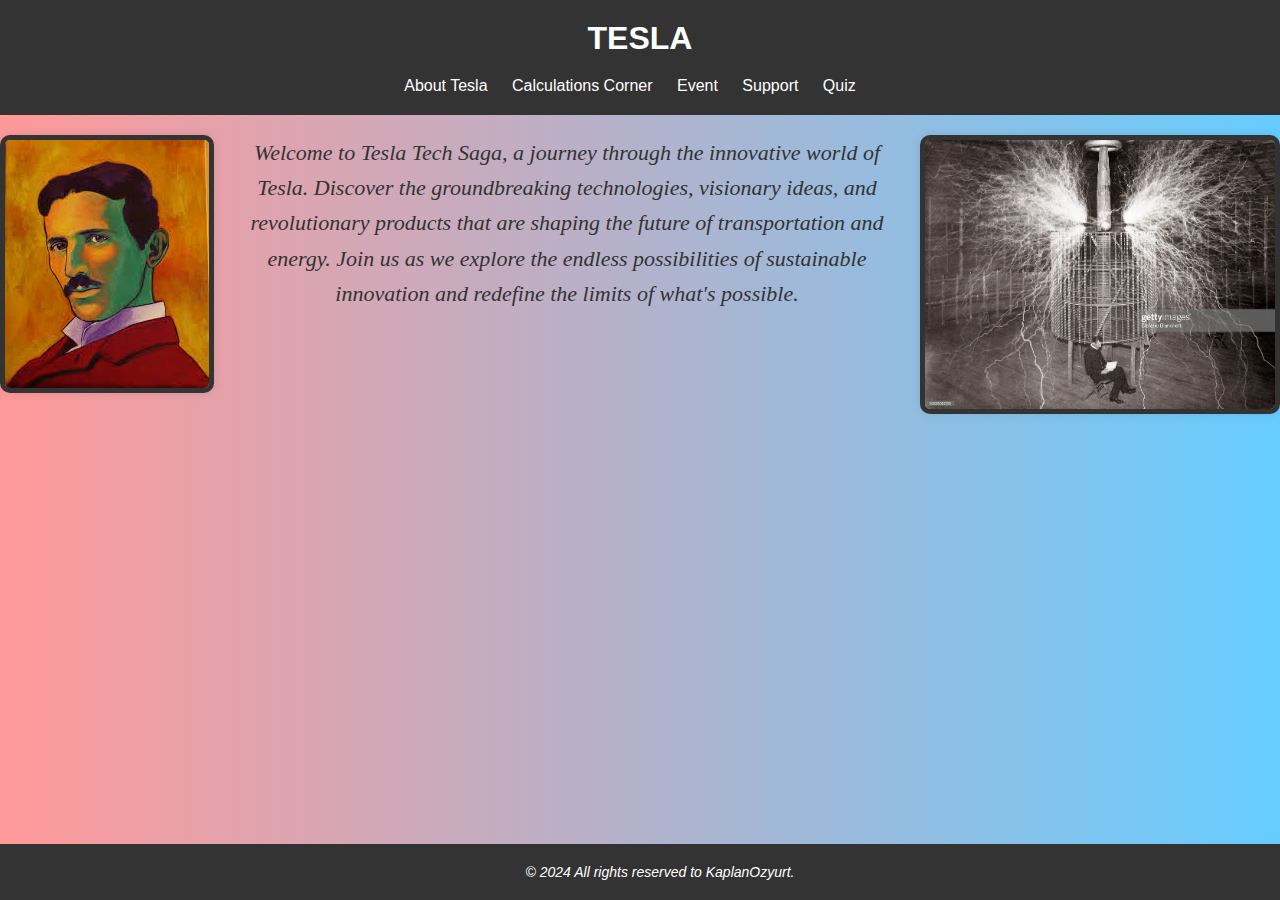
<file: index.html>
<!DOCTYPE html>
<html lang="en">
<head>
    <meta charset="UTF-8">
    <meta name="viewport" content="width=device-width, initial-scale=1.0">
    <title>Tesla Web Page</title>
    <link rel="stylesheet" href="headerStyles.css">
    <link rel="stylesheet" href="footer.css">

</head>
<body>
    <div class="header">
        <h1>TESLA</h1>
        <div class="menu">
             <!-- header part links -->
            <a href="index.html">About Tesla</a>
            <a href="calculator.html">Calculations Corner</a>
            <a href="event.html">Event</a>
            <a href="supportPage.html">Support</a>
            <a href="quiz.html">Quiz</a>

        </div>
    </div>
    <div class="content">

        <div class="image-container">
            <img src="image1.jpg" alt="Image 1">
        </div>
        <!-- content part -->
        <div class="intro">
           
            <p class="intro-text">Welcome to Tesla Tech Saga, a journey through the innovative world of Tesla. Discover the groundbreaking technologies, visionary ideas, and revolutionary products that are shaping the future of transportation and energy. Join us as we explore the endless possibilities of sustainable innovation and redefine the limits of what's possible.</p>
        </div>
        
        <div class="image-container">
            <img src="image2.jpg" alt="Image 2">
        </div>
    </div>
    
    <footer class="footer">
        <p>© 2024 All rights reserved to KaplanOzyurt.</p>
    </footer>
    

</body>
</html>
</file>
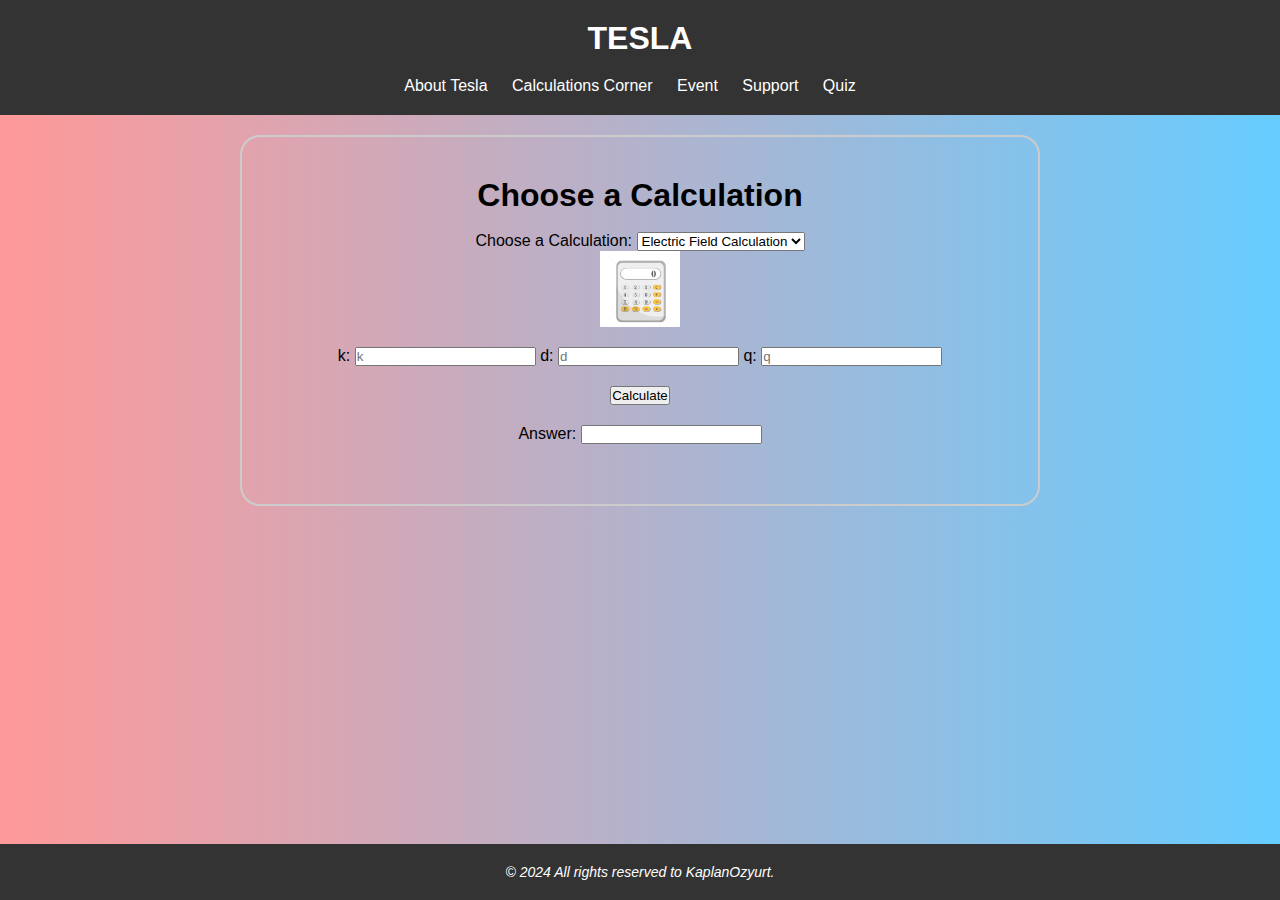
<file: calculator.html>
<!DOCTYPE html>
<html lang="en">
<head>
    <meta charset="UTF-8">
    <meta name="viewport" content="width=device-width, initial-scale=1.0">
    <title>Nikola Tesla Calculator</title>
    <link rel="stylesheet" href="calculator.css">
    <link rel="stylesheet" href="headerStyles.css">
    <link rel="stylesheet" href="footer.css">

</head>
<body>

    <div class="header">
        <h1>TESLA</h1>
        <!-- Navigation -->
        <div class="menu">
            <a href="index.html">About Tesla</a>
            <a href="calculator.html">Calculations Corner</a>
            <a href="event.html">Event</a>
            <a href="supportPage.html">Support</a>
            <a href="quiz.html">Quiz</a>
        </div>
    </div>

    <!-- Choose a Calculation Section -->
    <section class="calculation-section">
        <h1>Choose a Calculation</h1>
        <br>
        
    <!-- Selection menu for calculation type -->
        <div class="calculation-options">
            <label for="calculation">Choose a Calculation:</label>
            <select id="calculation" name="calculation">
                <option value="electric-field">Electric Field Calculation</option>
                <option value="other-calculation">Other Calculation</option>
                <!-- Other formulas we will use will be added here.-->
            </select>
        </div>
        <div class="calculator-icon">
            <img src="calculator.jpg" alt="Calculator Icon">
        </div>
         <!-- Input fields for values -->
        <div class="input-fields">
            <label for="constant">k:</label>
            <input type="text" id="constant" name="constant" placeholder="k">
            <label for="distance">d:</label>
            <input type="text" id="distance" name="distance" placeholder="d">
            <label for="charge">q:</label>
            <input type="text" id="charge" name="charge" placeholder="q">
        </div>
        <button class="calculate-btn">Calculate</button>
        <div class="answer-field">
            <label for="answer">Answer:</label>
            <input type="text" id="answer" name="answer" readonly>
        </div>
    </section>
   

    <!-- Copyright Information -->
    
    <footer class="footer">
        <p>© 2024 All rights reserved to KaplanOzyurt.</p>
    </footer>
    
</body>
</html>
</file>
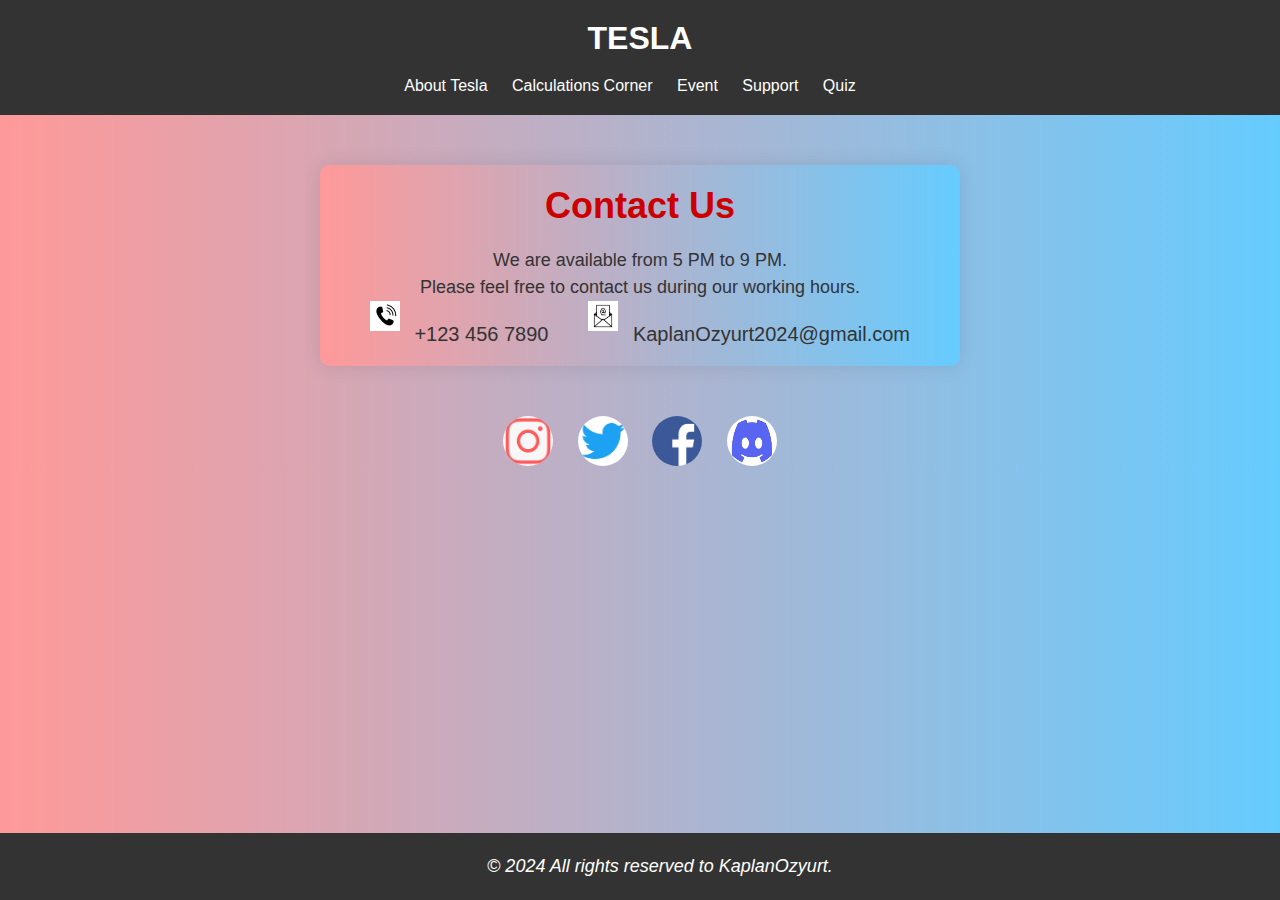
<file: contactus.html>
<!DOCTYPE html>
<html lang="en">
<head> 
    <meta charset="UTF-8">
    <meta name="viewport" content="width=device-width, initial-scale=1.0">
    <title>Contact Us</title>
    <link rel="stylesheet" href="contactus.css">
    <link rel="stylesheet" href="headerStyles.css">
    <link rel="stylesheet" href="footer.css">

</head>
<body>
    <div class="header">
        <h1>TESLA</h1>
        <div class="menu">
            <a href="index.html">About Tesla</a>
            <a href="calculator.html">Calculations Corner</a>
            <a href="event.html">Event</a>
            <a href="supportPage.html">Support</a>
            <a href="quiz.html">Quiz</a>

        </div>
    </div>

    <div class="background"></div>
    <div class="container">
        <h1 class="contact">Contact Us</h1>
        <p>We are available from 5 PM to 9 PM.</p>
        <p>Please feel free to contact us during our working hours.</p>
        <div class="contact-info">
            <div class="phone">
                <img src="phone.png" alt="Phone Icon">
                <span>+123 456 7890</span>
            </div>
            <div class="email">
                <img src="email.png" alt="Email Icon">
                <span>KaplanOzyurt2024@gmail.com</span>
            </div>
        </div>
        
    </div>



<div class="icons">
        <!-- Social media links -->
    <div class="social-icons">
        <a href="https://www.instagram.com/">
            <img src="insta.png" alt="Instagram">
        </a>
        <a href="https://twitter.com/">
            <img src="twitter.png" alt="Twitter">
        </a>
        <a href="https://www.facebook.com/">
            <img src="facebook.png" alt="Facebook">
        </a>
        <a href="https://discord.com/">
            <img src="dc.png" alt="Discord">
        </a>
    </div>
    <footer class="footer">
        <p>© 2024 All rights reserved to KaplanOzyurt.</p>
    </footer>
</div>



</body>
</html>
</file>
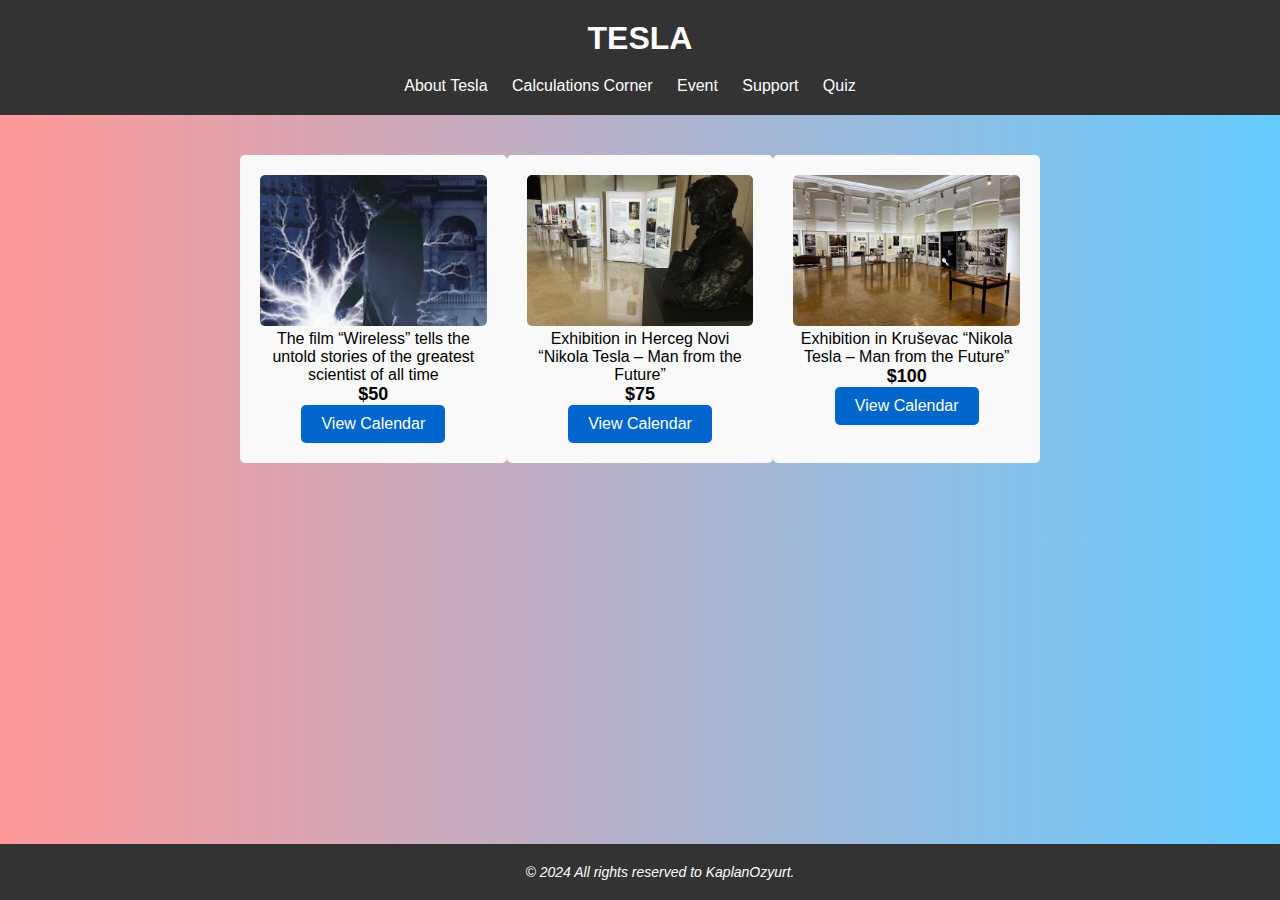
<file: event.html>
<!DOCTYPE html>
<html lang="en">
<head>
    <meta charset="UTF-8">
    <meta name="viewport" content="width=device-width, initial-scale=1.0">
    <title>Events Page</title>
    <link rel="stylesheet" href="event.css">
    <link rel="stylesheet" href="headerStyles.css">
    <link rel="stylesheet" href="footer.css">
</head>
<body>
    <div class="header">
        <h1>TESLA</h1>
        <div class="menu">
            <a href="index.html">About Tesla</a>
            <a href="calculator.html">Calculations Corner</a>
            <a href="event.html">Event</a>
            <a href="supportPage.html">Support</a>
            <a href="quiz.html">Quiz</a>

        </div>
    </div>

    <div class="content">
        <div class="event">
             <!-- Event 1 -->
            <img src="event1.jpg" alt="Event 1">
            <p>The film “Wireless” tells the untold stories of the greatest scientist of all time</p>
            <p class="price">$50</p>
            <button class="calendar-button">View Calendar</button>
        </div>

        <div class="event">
             <!-- Event 2 -->
            <img src="event2.jpg" alt="Event 2">
            <p>Exhibition in Herceg Novi “Nikola Tesla – Man from the Future”</p>
            <p class="price">$75</p>
            <button class="calendar-button">View Calendar</button>
        </div>

        <div class="event">
             <!-- Event 3 -->
            <img src="event3.jpg" alt="Event 3">
            <p>Exhibition in Kruševac “Nikola Tesla – Man from the Future”</p>
            <p class="price">$100</p>
            <button class="calendar-button">View Calendar</button>
        </div>
    </div>

    <footer class="footer">
        <p>© 2024 All rights reserved to KaplanOzyurt.</p>
    </footer>
</body>
</html>
</file>
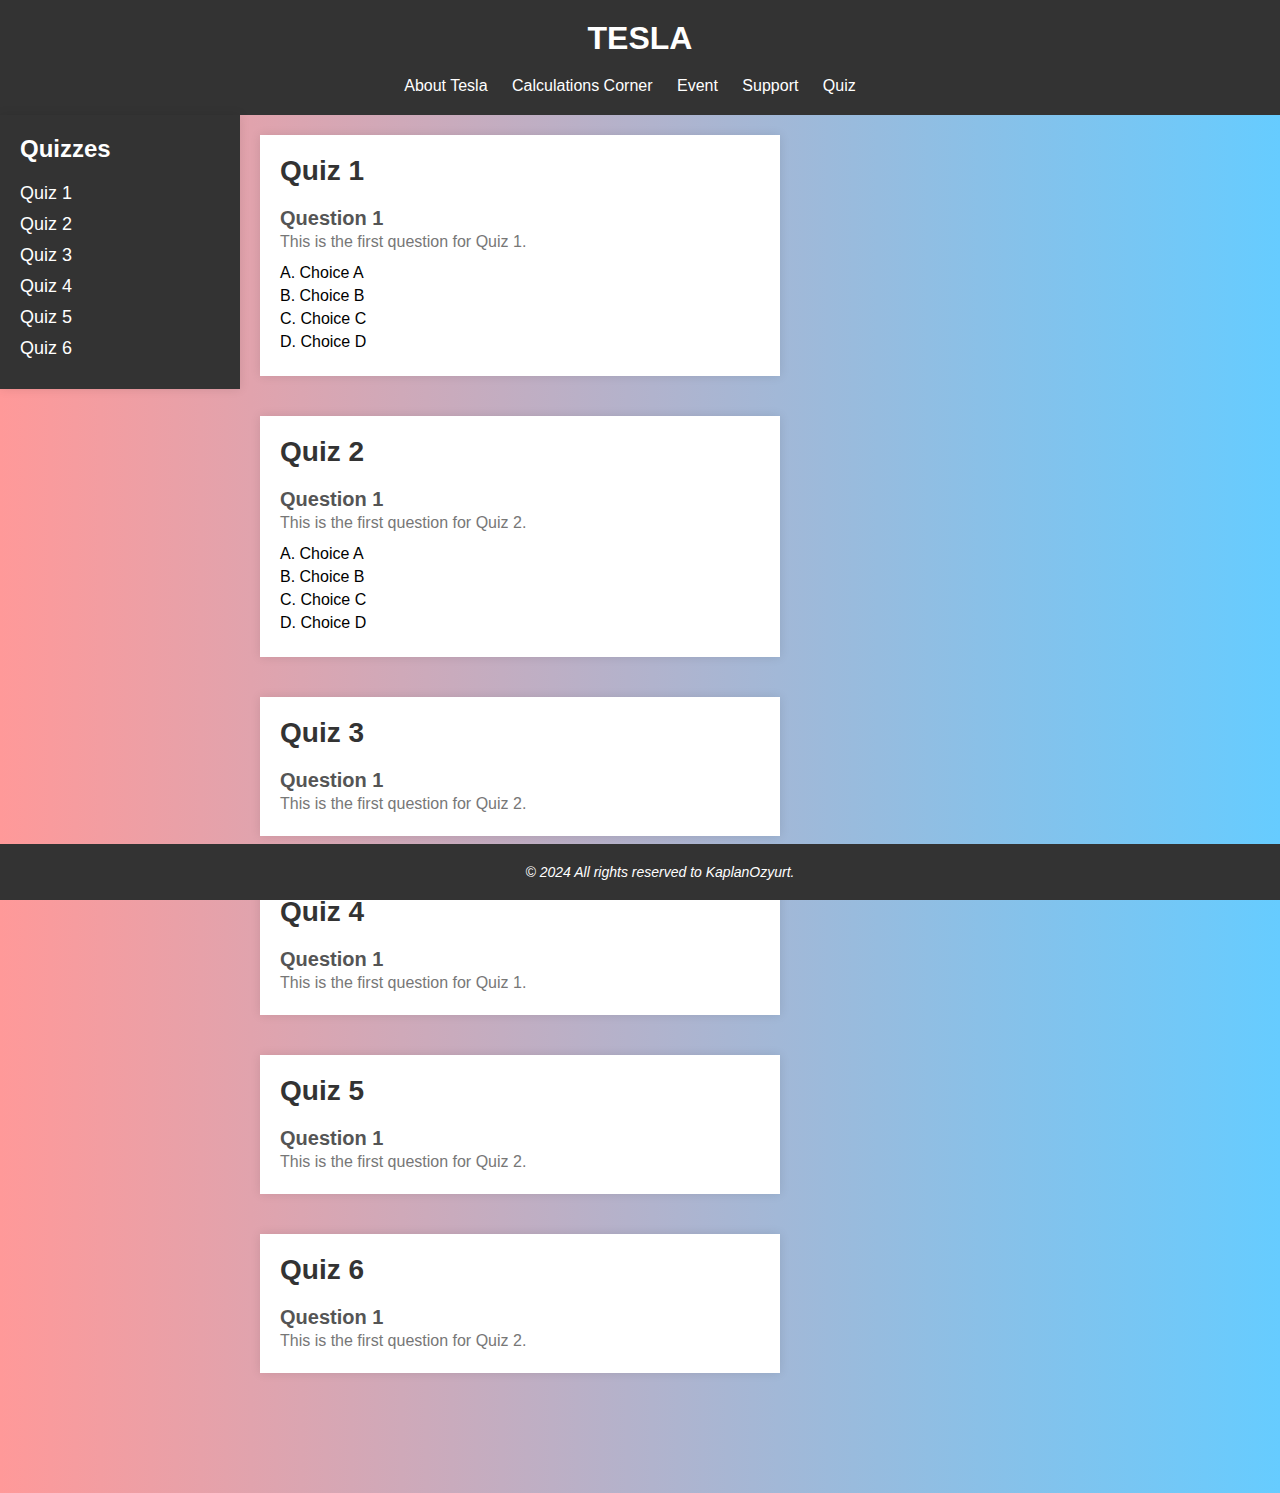
<file: quiz.html>
<!DOCTYPE html>
<html lang="en">
<head>
    <meta charset="UTF-8">
    <meta name="viewport" content="width=device-width, initial-scale=1.0">
    <title>Quizzes Page</title>
    <link rel="stylesheet" href="headerStyles.css">
    <link rel="stylesheet" href="quiz.css">
    <link rel="stylesheet" href="footer.css">
</head>
<body>
    <div class="header">
        <h1>TESLA</h1>
        <div class="menu">
            <a href="index.html">About Tesla</a>
            <a href="calculator.html">Calculations Corner</a>
            <a href="event.html">Event</a>
            <a href="supportPage.html">Support</a>
            <a href="quiz.html">Quiz</a>
        </div>
    </div>


    <div class="sidebar">
        <h2>Quizzes</h2>
        <ul>
            <li><a href="#quiz1">Quiz 1</a></li>
            <li><a href="#quiz2">Quiz 2</a></li>
            <li><a href="#quiz3">Quiz 3</a></li>
            <li><a href="#quiz4">Quiz 4</a></li>
            <li><a href="#quiz5">Quiz 5</a></li>
            <li><a href="#quiz6">Quiz 6</a></li>
        </ul>
    </div>
    <div class="content">
        <div id="quiz1" class="quiz">
            <h2>Quiz 1</h2>
            <div class="questions">
                <h3>Question 1</h3>
                <p>This is the first question for Quiz 1.</p>
                <ul class="choices">
                    <li>A. Choice A</li>
                    <li>B. Choice B</li>
                    <li>C. Choice C</li>
                    <li>D. Choice D</li>
                </ul>
            </div>
        </div>

        <div id="quiz2" class="quiz">
            <h2>Quiz 2</h2>
            <div class="questions">
                <h3>Question 1</h3>
                <p>This is the first question for Quiz 2.</p>
                <ul class="choices">
                    <li>A. Choice A</li>
                    <li>B. Choice B</li>
                    <li>C. Choice C</li>
                    <li>D. Choice D</li>
                </ul>
            </div>
        </div>
     
        <div id="quiz3" class="quiz">
            <h2>Quiz 3</h2>
            <div class="questions">
                <h3>Question 1</h3>
                <p>This is the first question for Quiz 2.</p>
                <!-- Diğer sorular buraya eklenebilir -->
            </div>
        </div>


        <div id="quiz4" class="quiz">
            <h2>Quiz 4</h2>
            <div class="questions">
                <h3>Question 1</h3>
                <p>This is the first question for Quiz 1.</p>
                <!-- Other questions -->
            </div>
        </div>

        <div id="quiz5" class="quiz">
            <h2>Quiz 5</h2>
            <div class="questions">
                <h3>Question 1</h3>
                <p>This is the first question for Quiz 2.</p>
                <!-- Other questions -->
            </div>
        </div>
     
        <div id="quiz6" class="quiz">
            <h2>Quiz 6</h2>
            <div class="questions">
                <h3>Question 1</h3>
                <p>This is the first question for Quiz 2.</p>
                 <!-- Other questions -->
            </div>
        </div>

    </div>


   
    <footer class="footer">
        <p>© 2024 All rights reserved to KaplanOzyurt.</p>
    </footer>
    
</body>
</html>
</file>
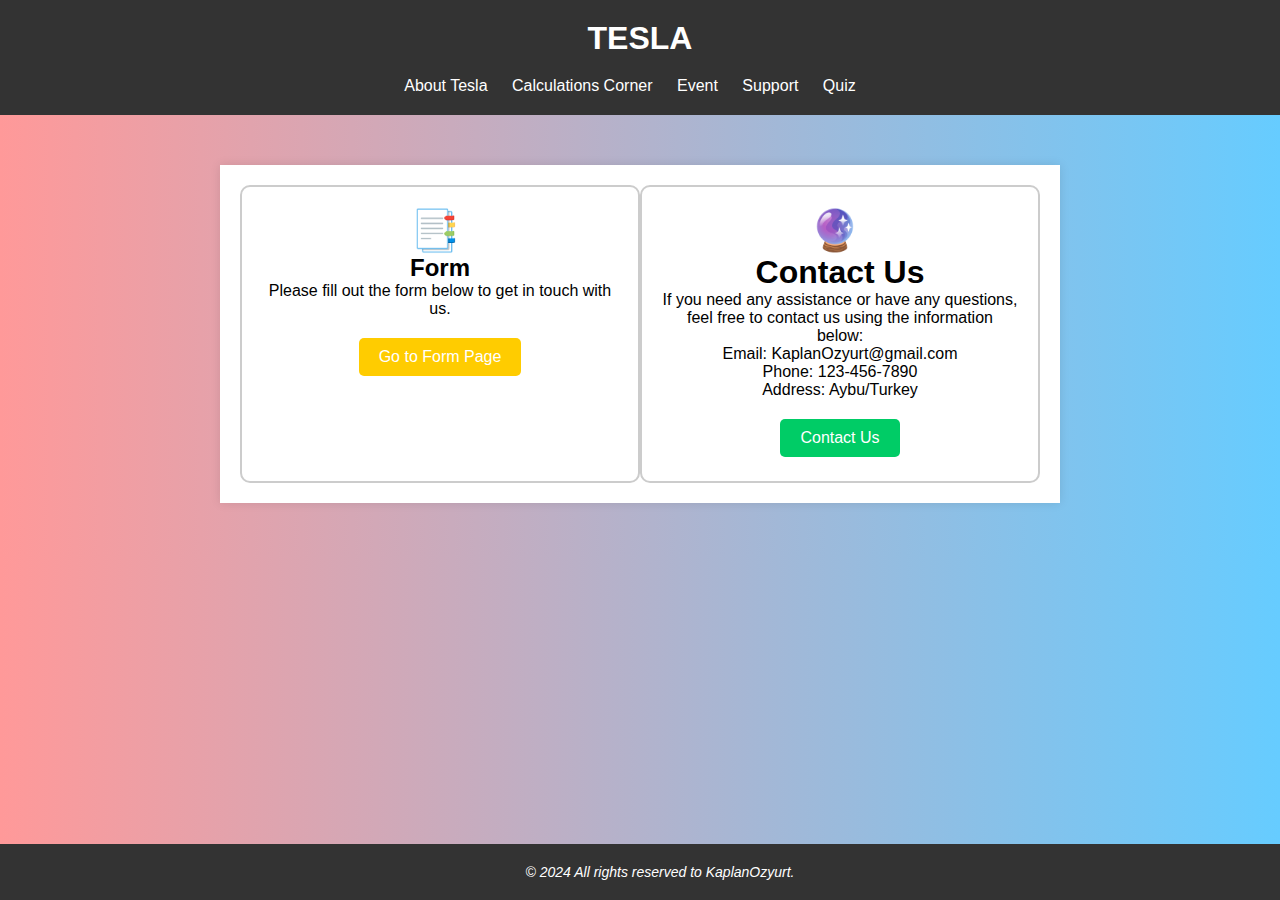
<file: supportPage.html>
<!DOCTYPE html>
<html lang="en">
<head>
    <meta charset="UTF-8">
    <meta name="viewport" content="width=device-width, initial-scale=1.0">
    <title>Form Page</title>
    <link rel="stylesheet" href="supportPage.css">
    <link rel="stylesheet" href="headerStyles.css">
    <link rel="stylesheet" href="footer.css">

</head>
<body>
      <!-- Header section -->
    <div class="header">
        <h1>TESLA</h1>
        <div class="menu">
            <a href="index.html">About Tesla</a>
            <a href="calculator.html">Calculations Corner</a>
            <a href="event.html">Event</a>
            <a href="supportPage.html">Support</a>
            <a href="quiz.html">Quiz</a>

        </div>
    </div>


    <div class="container">
        <div class="left-panel">
            <h2>Form</h2>
            <p>Please fill out the form below to get in touch with us.</p>
            <a href="form.html" class="animated-button form-button">Go to Form Page</a>
        </div>

        <!-- Right panel with contact information -->
        <div class="right-panel">
            <h1>Contact Us</h1>
            <p>If you need any assistance or have any questions, feel free to contact us using the information below:</p>
            <ul>
                <li>Email: KaplanOzyurt@gmail.com</li>
                <li>Phone: 123-456-7890</li>
                <li>Address: Aybu/Turkey</li>
            </ul>
            <a href="contactus.html" class="animated-button contact-button">Contact Us</a>
        </div>
    </div>

    <!-- Footer section -->
    <footer class="footer">
        <p>© 2024 All rights reserved to KaplanOzyurt.</p>
    </footer>
    
</body>








</html>
</file>
<file: footer.css>
/* Footer's page style*/

.footer {
    background-color: #333;
    color: #fff;
    padding: 20px;
    text-align: center;
    font-size: 14px;
    position: fixed; 
    bottom: 0; 
    width: 100%; 
}

.footer p {
    margin: 0;
    font-style: italic;
}

.content {
    margin-bottom: 60px; 
    /* Space required to prevent the footer from covering the page content */
}
</file>
<file: calculator.css>
* {
    margin: 0;
    padding: 0;
    box-sizing: border-box;
}


body {
    font-family: Arial, sans-serif;
    background-color: #f9f9f9;
    background: linear-gradient(to right, #ff9999, #66ccff);
}

.header {
    background-color: #333;
    color: #fff;
    text-align: center;
    padding: 20px 0;
}


.header h1 {
    font-size: 2rem;/* Make the header title bigger */
}

/* Customize the appearance of navigation menu links */
.menu a {
    color: white; 
    text-decoration: none;
    margin-right: 20px;
}


/* Apply an underline effect on hover for menu links */
.menu a:hover {
    text-decoration: underline;
}

.calculation-section {
    width: 80%; 
    max-width: 800px;
    margin: 20px auto; /* Centering the section */
    padding: 40px; 
    border: 2px solid #ccc; 
    border-radius: 20px; 
    text-align: center;
}

.calculation-section .calculator-icon {
    margin-bottom: 20px; 
    display: flex;
    justify-content: center; 
}

.calculation-section .calculator-icon img {
    width: 80px; 
}

.calculation-section .input-fields,
.calculation-section .answer-field,
.calculation-section .calculate-btn {
    margin-bottom: 20px;  /* Spacing between input fields, answer field, and button */
}
footer {
    text-align: center; 
    position: fixed;
    bottom: 0;
    left: 0;
    width: 100%;
    background-color: #333; 
    color: #fff; 
    padding: 10px;
    font-family: Arial, sans-serif;
}
</file>
<file: contactus.css>
.container {
    max-width: 600px;
    margin: 50px auto;
    padding: 20px;
    background: linear-gradient(to right, #ff9999, #66ccff);
    border-radius: 10px;
    box-shadow: 0 0 20px rgba(0, 0, 0, 0.1);
    text-align: center;
    color: #333;
}

body {
    font-family: Arial, sans-serif;
    margin: 0;
    padding: 0;
}

.contact {
    font-size: 36px;
    margin-bottom: 20px;
    color: #cc0000;
}

p {
    margin-bottom: 20px;
    font-size: 18px;
    line-height: 1.5;
}

.contact-info {
    display: flex;
    justify-content: center;
    align-items: center;
}

.phone, .email {
    margin: 0 20px;
}

.phone img, .email img {
    width: 30px;
    height: 30px;
    margin-bottom: 10px;
}

.phone span, .email span {
    font-size: 20px;
    margin-left: 10px;
}

.footer {
    background-color: rgba(255, 255, 255, 0.9);
    padding: 20px;
    text-align: center;
    font-size: 14px;
}

.footer p {
    margin: 0;
}

.social-icons {
    text-align: center;
    margin-top: 20px;
}

.social-icons a {
    display: inline-block;
    margin: 0 10px;
}

.social-icons img {
    width: 50px;
    height: 50px;
    border-radius: 50%;
}
</file>
<file: event.css>
/* Set base styles for the body */
body {
    font-family: Arial, sans-serif;
    margin: 0;
    padding: 0;
}

.header {
    background-color: #333;
    color: #fff;
    padding: 20px;
    text-align: center;
}

.content {
    max-width: 800px;
    margin: 20px auto;
    padding: 20px;
    display: flex;
    justify-content: space-between;
}


/* Styles for individual events */
.event {
    width: calc(33.33% - 20px);
    background-color: #f9f9f9;
    padding: 20px;
    text-align: center;
    border-radius: 5px;
}

.event img {
    max-width: 100%;
    border-radius: 5px;
}

.event h2 {
    margin-top: 10px;
    margin-bottom: 5px;
    color: #0066cc;
}

.event .price {
    font-size: 18px;
    font-weight: bold;
}


/* Styles for the calendar button */
.calendar-button {
    padding: 10px 20px;
    font-size: 16px;
    background-color: #0066cc;
    color: #fff;
    border: none;
    border-radius: 5px;
    cursor: pointer;
    transition: background-color 0.3s;
}


/* Hover styles for the calendar button */

.calendar-button:hover {
    background-color: #005cbf;
}
</file>
<file: quiz.css>
body {
    font-family: Arial, sans-serif;
    margin: 0;
    padding: 0;
    background-color: #f4f4f4;

    /* Gradient background */
    background: linear-gradient(to right, #ff9999, #66ccff);
}

.sidebar {
    float: left;
    width: 200px;
    background-color: #333;
    color: #fff;
    padding: 20px;
    box-shadow: 0 0 10px rgba(0, 0, 0, 0.1);
}

/* Provides space between quiz titles */
.sidebar h2 {
    margin-top: 0;
    font-size: 24px;
    margin-bottom: 20px; 
}

.sidebar ul {
    list-style-type: none;
    padding: 0;
}

.sidebar ul li {
    margin-bottom: 10px;
}

.sidebar ul li a {
    color: #fff;
    text-decoration: none;
    font-size: 18px;
    transition: 0.3s;
    display: block;
}

.sidebar ul li a:hover {
    color: #ccc;
}

.content {

    /* Adjusted margin to accommodate sidebar */
    margin-left: 240px;
    padding: 20px;
    display: flex;
    flex-wrap: wrap;
}

.quiz {
    width: calc(50% - 20px);
    margin-right: 40px;
    margin-bottom: 40px;
    background-color: #fff;
    padding: 20px;
    box-shadow: 0 0 10px rgba(0, 0, 0, 0.1);
}

.quiz h2 {
    margin-top: 0;
    font-size: 28px;
    color: #333;
}

.questions {
    margin-top: 20px;
}

.questions h3 {
    margin-top: 0;
    color: #555;
    font-size: 20px;
}

.questions p {
    color: #777;
    font-size: 16px;
    line-height: 1.5;
}



.choices {
    list-style-type: none;
    padding: 0;
    margin-top: 10px;
}

.choices li {
    margin-bottom: 5px;
}
</file>
<file: supportPage.css>
body {
    font-family: Arial, sans-serif;
    margin: 0;
    padding: 0;
    background: linear-gradient(to right, #ff9999, #66ccff);
}
/* Define the animation for the gradient background */
@keyframes gradientAnimation {
    0% {
        background-position: 0% 50%;
    }
    50% {
        background-position: 100% 50%;
    }
    100% {
        background-position: 0% 50%;
    }
}

body {
    animation: gradientAnimation 15s ease infinite;
}

/* Styling for the container holding the panels */
.container {
    display: flex;
    justify-content: space-around;
    max-width: 800px;
    margin: 50px auto;
    padding: 20px;
    background-color: #fff;
    box-shadow: 0 0 10px rgba(0, 0, 0, 0.1);
}

.left-panel, .right-panel {
    flex: 1;
    padding: 20px;
    border: 2px solid #ccc;
    border-radius: 10px;
}

.left-panel {
    text-align: center;
}

.right-panel {
    text-align: center;
}

/* Bilimsel semboller */
.left-panel::before {
    content: "\1F4D1"; /* Kitap sembolü */
    font-size: 40px;
    margin-right: 10px;
}

.right-panel::before {
    content: "\1F52E"; /* Mikroskop sembolü */
    font-size: 40px;
    margin-right: 10px;
}

ul {
    list-style-type: none;
    padding: 0;
}

li {
    margin-bottom: 10px;
}

@media (max-width: 600px) {
    .container {
        flex-direction: column;
    }

    .left-panel, .right-panel {
        margin-bottom: 20px;
    }
}
.animated-button {
    display: inline-block;
    padding: 10px 20px;
    margin-top: 20px;
    background-color: #007bff;
    color: #fff;
    text-decoration: none;
    border-radius: 5px;
    overflow: hidden;
    position: relative;
    border: none;
}

.animated-button::after {
    content: "";
    background: #fff;
    width: 100%;
    height: 0;
    position: absolute;
    bottom: 0;
    left: 0;
    z-index: -1;
    transition: height 0.3s;
}

.animated-button:hover::after {
    height: 100%;
}

.form-button {
    background-color: #ffcc00; /* Sarı renk */
}

.contact-button {
    background-color: #00cc66; /* Yeşil renk */
}
</file>
<file: headerStyles.css>
/* Reset browser default styles */
body, h1, h2, h3, h4, h5, h6, p, ul, ol, li {
    margin: 0;
    padding: 0;
}


.header {
    font-family: Arial, sans-serif;
    background-color: #333; 
    color: white;
    text-align: center;
    margin: 0;
    padding: 20px 0;
    margin-top: 0;
}

.header h1 {
    margin: 0;
}

.menu {
    margin-top: 20px;
}

.menu a {
    color: white; 
    text-decoration: none;
    margin-right: 20px;
}

.menu a:hover {
    text-decoration: underline;
}


/* Style the container to ensure vertical alignment */
.content {
    display: flex; 
    justify-content: space-between; 
}

/* Frame around images */

.image-container {
    margin-top: 20px; 
}

/* Frame around images */
.image-container img {
    border: 5px solid #333; 
    border-radius: 10px; 
    box-shadow: 0 0 10px rgba(0, 0, 0, 0.1); /* Shadow effect */
}

.image-container:last-child img {
    width: 350px; 
    height: auto; 
}


/* Update the intro part */

.intro {
    padding: 20px;
    text-align: center;
}


/* Update the style of the paragraph containing the intro text */
.intro-text {
    font-family: 'Times New Roman', Times, serif; 
    font-size: 22px; 
    font-style: italic; 
    line-height: 1.6;
    color: #333; 
}

body{
    background: linear-gradient(to right, #ff9999, #66ccff);
}



footer {
    text-align: center; 
    position: fixed;
    bottom: 0;
    left: 0;
    width: 100%;
    background-color: #333;
    color: #fff; 
    padding: 10px;
    font-family: Arial, sans-serif;
}
</file>
